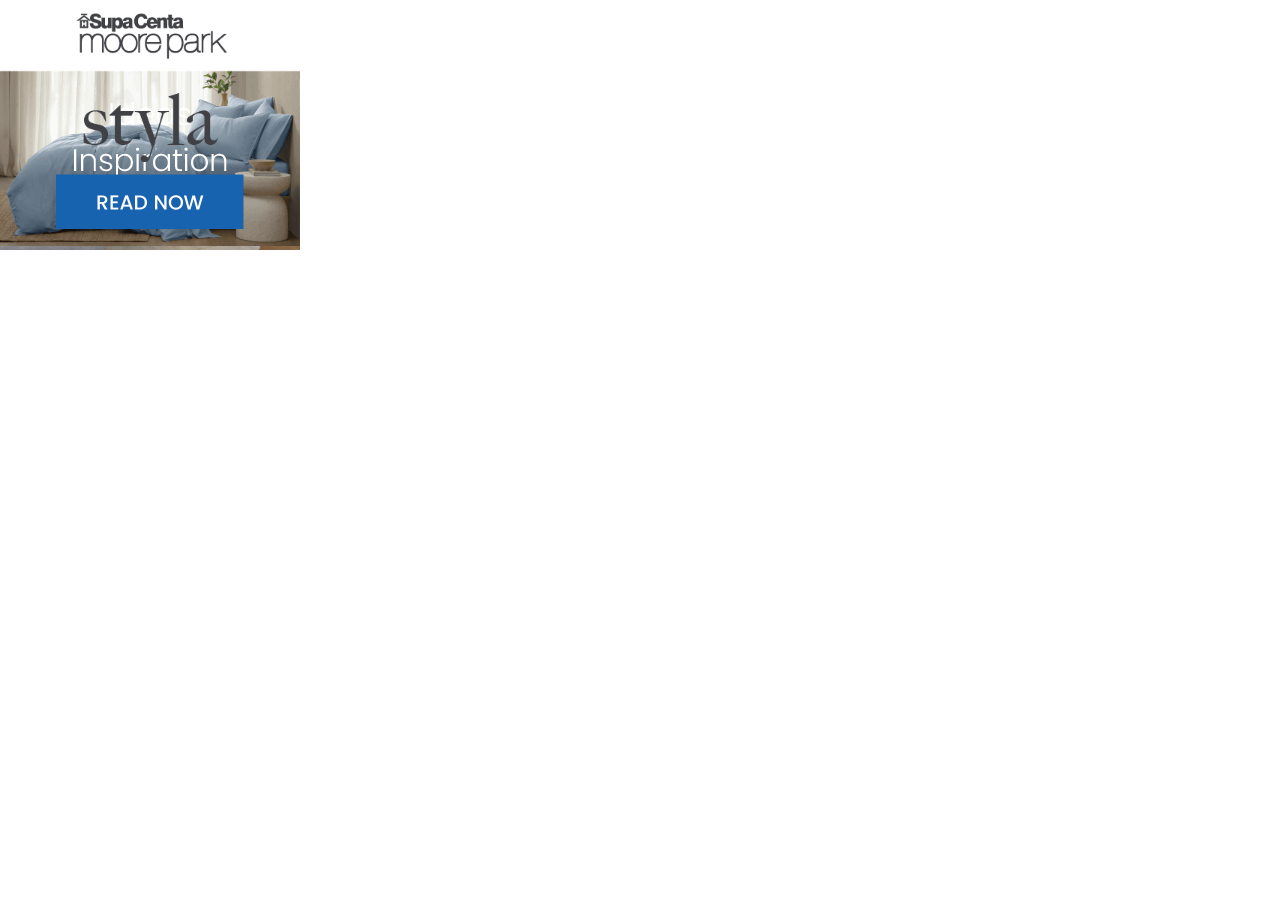
<file: 300x250/index.html>
<!DOCTYPE html>
<html lang="en">
<head>
  <meta charset="UTF-8">
  <meta name="ad.size" content="width=300,height=250" />
  <meta http-equiv="X-UA-Compatible" content="IE=edge">
  <meta name="viewport" content="width=device-width, initial-scale=1.0">
  <title>300x250</title>
  <link href="https://fonts.googleapis.com/css2?family=Poppins:wght@300&display=swap" rel="stylesheet">
  <link href="https://fonts.googleapis.com/css2?family=Prata&display=swap" rel="stylesheet">
  <link rel="stylesheet" href="css/style.css">
  <script src="https://s0.2mdn.net/ads/studio/cached_libs/gsap_3.5.1_min.js"></script>
</head>
<body>
  <div class="app">
    <div id="logo" class="absolute top-0 left-0 w-full h-full logo"></div>
    <div id="line1" class="absolute top-0 left-0 w-full h-full text1">
      Your life,
    </div>
    <div id="line2" class="absolute top-0 left-0 w-full h-full text1">
      your style.
    </div>

    <div id="line3" class="absolute top-0 left-0 w-full h-full text7">
      Interactive Magazine
    </div>
    <div id="line4" class="absolute top-0 left-0 w-full h-full text7">
      Out Now
    </div>
    <div id="line5" class="absolute top-0 left-0 w-full h-full text7">
    </div>
    <div id="txt4" class="absolute top-0 left-0 w-full h-full text4"></div>
    <div id="black-bg" class="absolute top-0 left-0 w-full h-full"></div>
    <div id="image1" class="absolute top-0 right-0 h-full image1"></div>
    <div id="image2" class="absolute top-0 right-0 h-full image2"></div>
    <div id="txt3" class="absolute top-0 left-0 w-full h-full text3"></div>
    <div id="txt5" class="absolute top-0 left-0 w-full h-full text5"></div>
    <div id="cta" class="absolute top-0 left-0 w-full h-full"></div>
  </div>

  <script>
		document.querySelector('.app').addEventListener("click", () => {
      window.open("", "_blank");
    });
		
    gsap.timeline()
      .from("#logo", {opacity:0, y:-250, duration:0.5},"<")
      .from("#line1", { duration:0}, "<")
      .from("#line2", { duration:0}, "+=1")
      .to("#line1, #line2", {opacity:0, scale:1, ease:"back", duration:0.5},"+=1")
      .from("#line3", { duration:0}, "<")
      .from("#line4", { duration:0}, "+=0.25")
      .from("#line5", { duration:0}, "<")
      .from("#txt4", {opacity:0, duration:1}, "<")
      .to("#txt4, #line3, #line4, #line5", {opacity:0, scale:1, ease:"back", duration:0.5},"+=1.5")

      .from("#image1", {opacity:0, scale:1, y:-250, ease:"in", duration:0.5}, "<")
      .to("#image1", {opacity:0, duration: 2, ease: "in"},"+=1.5")

      .from("#image2", {opacity:0, scale:1, ease:"in", duration:0.5},"<")
      .to("#image2", {opacity:0}, "+=1.5")

      .from("#black-bg", {opacity:0, y:-250, duration:0.75}, "-=0.5")
      .from("#txt3", {opacity:0, duration:1}, "<")
      .to("#txt3, #black-bg", {opacity:0, scale:1.2, ease:"back", duration:0.7},"+=1.5")

      .from("#txt5", {opacity:0, scale:1, y:-250, duration:0.75}, "<")
      .from("#cta", {opacity:0, scale:0.9, duration:1});

  </script>
</body>
</html>
</file>
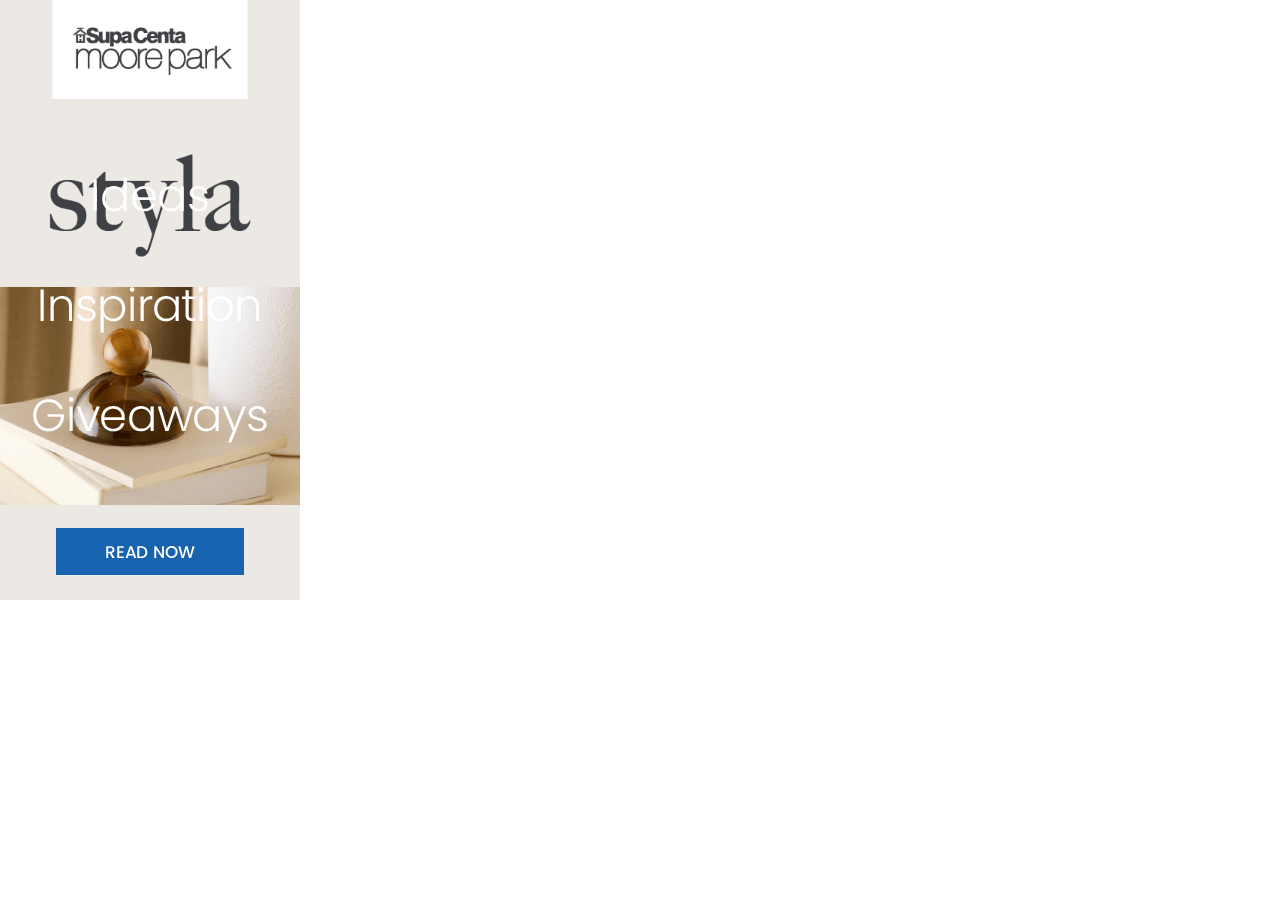
<file: 300x600/index.html>
<!DOCTYPE html>
<html lang="en">
<head>
  <meta charset="UTF-8">
  <meta name="ad.size" content="width=300,height=600" />
  <meta http-equiv="X-UA-Compatible" content="IE=edge">
  <meta name="viewport" content="width=device-width, initial-scale=1.0">
  <title>300x600</title>
  <link href="https://fonts.googleapis.com/css2?family=Poppins:wght@300;500&display=swap" rel="stylesheet">
  <link href="https://fonts.googleapis.com/css2?family=Prata&display=swap" rel="stylesheet">
  <link rel="stylesheet" href="css/style.css">
  <script src="https://s0.2mdn.net/ads/studio/cached_libs/gsap_3.5.1_min.js"></script>
</head>
<body>
  <div class="app">
    <div id="logo" class="absolute top-0 left-0 w-full h-full logo"></div>
    <div id="line1" class="absolute top-0 left-0 w-full h-full text1">
      Your life,
    </div>
    <div id="line2" class="absolute top-0 left-0 w-full h-full text1">
      your style.
    </div>
    <div id="image1" class="absolute top-0 right-0 h-full image1"></div>
    <div id="image2" class="absolute top-0 right-0 h-full image2"></div>
    <div id="txt2" class="absolute top-0 left-0 w-full h-full text2">
      <span>Curated</span> 
      <span>for</span> 
      <span>living.</span>
    </div>
    <div id="txt5" class="absolute top-0 left-0 w-full h-full text5"></div>
    <div id="line3" class="absolute top-0 left-0 w-full h-full text7">
      Interactive
    </div>
    <div id="line4" class="absolute top-0 left-0 w-full h-full text7">
      Magazine
    </div>
    <div id="line5" class="absolute top-0 left-0 w-full h-full text7">
      Out Now
    </div>
    <div id="line6" class="absolute top-0 left-0 w-full h-full text7">
    </div>
    <div id="txt4" class="absolute top-0 left-0 w-full h-full text4"></div>
    <div id="txt3" class="absolute top-0 left-0 w-full h-full text3"></div>
    <div id="blue-bg" class="absolute top-0 left-0 w-full h-full"></div>
    <div id="image3" class="absolute top-0 right-0 h-full image3"></div>
    <div id="txt6" class="absolute top-0 left-0 w-full h-full text6"></div>
    <div id="cta" class="absolute top-0 left-0 w-full h-full"></div>
  </div>

  <script>
    document.querySelector('.app').addEventListener("click", () => {
      window.open("", "_blank");
    });
    
    gsap.timeline()
    .from("#logo", {opacity:0, y:-250, duration:0.5})
      .from("#line1", { duration:0}, "<")
      .from("#line2", { duration:0}, "+=0.25")
      .from("#image1", {opacity:0,x:-250, duration:0.5}, "<")
      .from("#txt2", { duration:0}, "-=0.5")
      .to("#image1", {opacity:0, duration: 0.5, ease: "in"},"+=1.5")

      .from("#image2", {opacity:0, scale:1, duration:0.25}, "<")
      .to("#image2, #line1, #line2, #txt2", {opacity:0, scale:1, ease:"back", duration:0.7}, "+=2")

      .from("#txt4", {opacity:0, duration:1}, "<")
      .from("#line3", { duration:0}, "<")
      .from("#line4", { duration:0}, "+=0.25")
      .from("#line5", { duration:0}, "<")
      .from("#line6", { duration:0}, "<")
      .from("#txt5", {opacity:0, duration:1}, "<")
      .to("#txt4, #txt5, #line3, #line4, #line5, #line6", {opacity:0, scale:1, ease:"back", duration:0.7},"+=1.5")

      .from("#blue-bg", {opacity:0, y:-450, duration:0.5}, "-=0.5")
      .from("#txt3", {opacity:0, duration:1}, "<")
      .to("#blue-bg, #txt3", {opacity:0, scale:1, ease:"back", duration:0.7},"+=1.5")

      .from("#txt6", {opacity:0, duration:0.25}, "<")
      .from("#image3", {opacity:0, scale:1, x:-250, duration:0.25}, "<")
      .from("#cta", {opacity:0, scale:0.9, duration:1}, "<");
  </script>
</body>
</html>
</file>
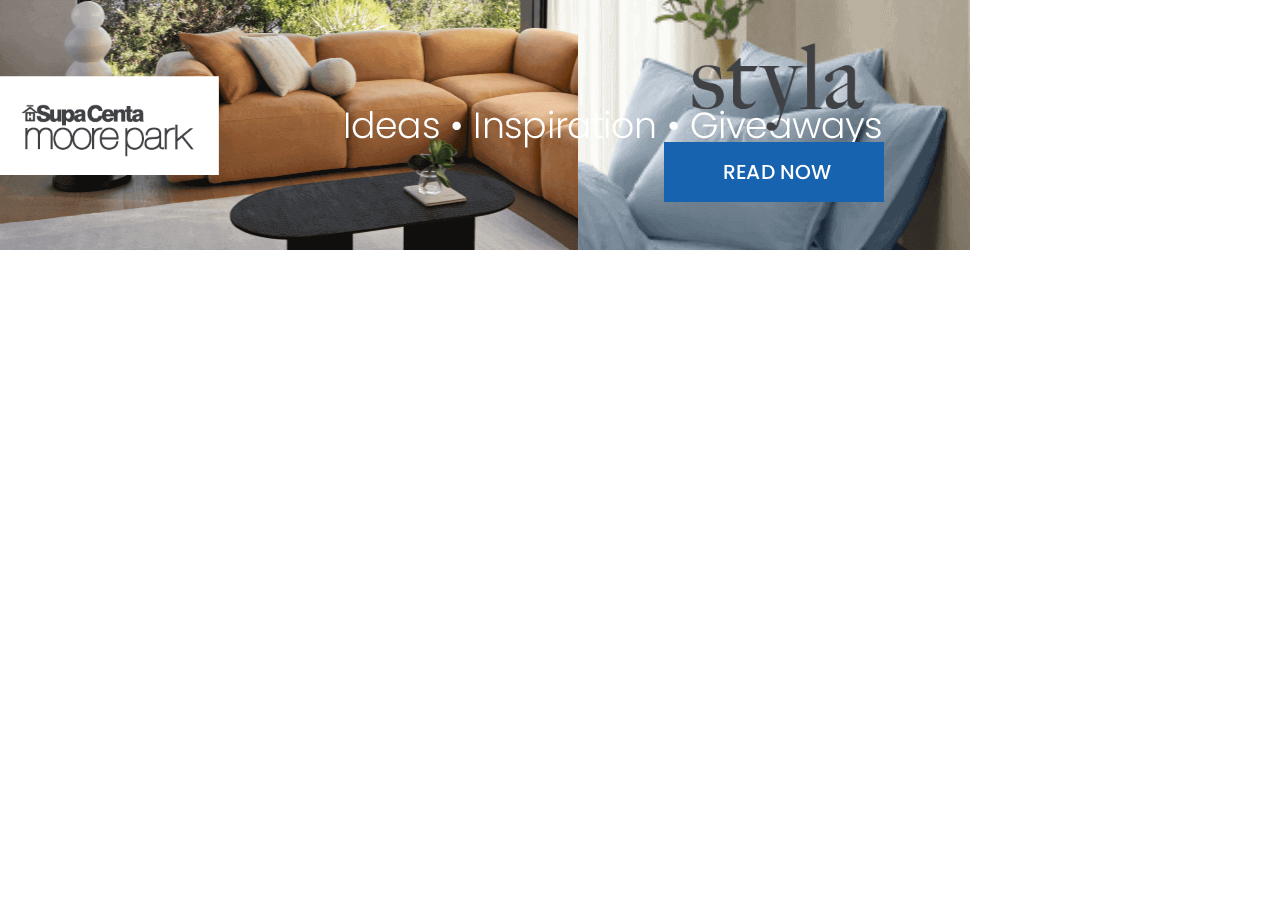
<file: 970x250/index.html>
<!DOCTYPE html>
<html lang="en">
<head>
  <meta charset="UTF-8">
  <meta name="ad.size" content="width=970,height=250" />
  <meta http-equiv="X-UA-Compatible" content="IE=edge">
  <meta name="viewport" content="width=device-width, initial-scale=1.0">
  <title>970x250</title>
  <link href="https://fonts.googleapis.com/css2?family=Poppins:wght@300&display=swap" rel="stylesheet"> 
  <link href="https://fonts.googleapis.com/css2?family=Prata&display=swap" rel="stylesheet">
  <link rel="stylesheet" href="css/style.css">
  <script src="https://s0.2mdn.net/ads/studio/cached_libs/gsap_3.5.1_min.js"></script>
</head>
<body>
  <div class="app">
    <div id="logo" class="absolute top-0 left-0 w-full h-full logo"></div>
    <div id="txt1" class="absolute top-0 left-0 w-full h-full text1">Your life, your style.</div>
    <div id="txt4" class="absolute top-0 left-0 w-full h-full text4"></div>
    <div id="txt5" class="absolute top-0 left-0 w-full h-full text5"></div>
    <div id="line3" class="absolute top-0 left-0 w-full h-full text7">
      Interactive Magazine Out Now
    </div>
    <div id="line4" class="absolute top-0 left-0 w-full h-full text7">
    </div>
    <div id="black-bg" class="absolute top-0 left-0 w-full h-full"></div>
    <div id="image1" class="absolute top-0 right-0 h-full image1"></div>
    <div id="image2" class="absolute top-0 right-0 h-full image2"></div>
    <div id="image3" class="absolute top-0 right-0 h-full image3"></div>
    <div id="txt3" class="absolute top-0 left-0 w-full h-full text3"></div>
    <div id="txt6" class="absolute top-0 left-0 w-full h-full text6"></div>
    <div id="cta" class="absolute top-0 left-0 w-full h-full"></div>
  </div>

  <script>
    document.querySelector('.app').addEventListener("click", () => {
      window.open("", "_blank");
    });

    gsap.timeline()
    .from("#logo", {opacity:0, scale:1, y:-250, duration:0.5}, "<")
      .from("#txt1", { duration:0}, "<")
      .to("#txt1", {opacity:0, scale:1, ease:"in", duration:0.5},"+=1.25")

      .from("#txt5", {opacity:0, duration:0.5}, "<")
      .from("#line3", { duration:0}, "<")
      .from("#line4", { duration:0}, "<")
      .from("#txt4", {opacity:0, duration:0.5}, "+=0.5")
      .to("#line3, #line4, #txt4, #txt5", {opacity:0, scale:1, ease:"in", duration:0.5},"+=1.5")

      .from("#image1", {opacity:0, scale:1, duration:0.25}, "<")
      .to("#image1", {opacity:0, scale:1}, "+=1.5")

      .from("#image2", {opacity:0, scale:1, duration:0.25}, "<")
      .to("#image2", {opacity:0, scale:1}, "+=1.5")

      .from("#black-bg", {y:-250, duration:0.75}, "-=0.5")
      .from("#txt3", {opacity:0, duration:0.5}, "<")
      .to("#black-bg, #txt3", {opacity:0, scale:1.2, ease:"back", duration:0.7},"+=1")

      .from("#image3", {opacity:0, scale:1, duration:0.5}, "<")
      .from("#txt6", {opacity:0, duration:0.5}, "<")
      .from("#cta", {opacity:0, scale:0.8, duration:1}, "<")

  </script>
</body>
</html>
</file>
<file: 300x250/css/style.css>
.app {
  position: absolute;
  top: 0;
  left: 0;
  width: 300px;
  height: 250px;
  background: #edeae5;
  overflow: hidden;
  -webkit-transition: all 0.5s ease-in-out;
  -moz-transition: all 0.5s ease-in-out;
  transition: all 0.5s ease-in-out;
  cursor: pointer;
}

.absolute {
  position: absolute;
}

.top-0 {
  top: 0;
}

.bottom-0 {
  bottom: 0;
}

.left-0 {
  left: 0;
}

.w-full {
  width: 100%;
}

.h-full {
  height: 100%;
}

#logo {
  background: url('../img/logo_2x.png') center no-repeat;
  background-size: 100% 100%;
  z-index: 2;
}
#line1{
  padding-top: 110px;
  left: 19%;
  animation: type 0.75s steps(60, end); 
  animation-fill-mode: forwards; 
}
#line2{
  padding-top: 160px;
  left: 14%;
  animation: type 0.75s steps(60, end); 
  animation-delay: 0.75s;
  animation-fill-mode: forwards; 
}
#line3{
  padding-top: 80px;
  left: 4%;
  animation: type 0.75s steps(60, end); 
  animation-delay: 3s;
  animation-fill-mode: forwards; 
}
#line4{
  padding-top: 112px;
  left: 30%;
  animation: type 0.75s steps(60, end); 
  animation-delay: 3.25s;
  animation-fill-mode: forwards; 
}
#line5{
  border-bottom: 1px solid #404145;
  padding-top: 170px;
  left: 6%;
  height: 1px;
  width: 260px;
  animation: type 0.75s steps(60, end); 
  animation-delay: 3.5s;
  animation-fill-mode: forwards; 
}
.text7 {
  position: absolute;
  line-height: 54px;
  color: #404145;  
  font-family: 'Poppins', sans-serif;
  font-size: 26px;
  white-space: nowrap;
  overflow: hidden;
  width: 100%;
  visibility: hidden;
  width: 100%;
  animation: type 1s steps(60, end); 
  animation-fill-mode: forwards; 
}
.image1 {
  background: url('../img/image1_2x.png') center no-repeat;
  background-size: 100% 100%;
  height: 250px;
  width: 300px;
}
.image2 {
  background: url('../img/image2_2x.png') center no-repeat;
  background-size: 100% 100%;
  height: 250px;
  width: 300px;
}
.text1 {
  line-height: 54px;
  color: #404145;
  font-family: 'Prata', serif;
  font-size: 44px;
  white-space: nowrap;
  overflow: hidden;
  width: 100%;
  visibility: hidden;
  animation: type 1s steps(60, end); 
  animation-fill-mode: forwards; 
}

#txt3 {
  background: url('../img/txt3_2x.png') center no-repeat;
  background-size: 100% 100%;
}
#txt4 {
  background: url('../img/txt4_2x.png') center no-repeat;
  background-size: 100% 100%;
}
#txt5 {
  background: url('../img/txt6_2x.png') center no-repeat;
  background-size: 100% 100%;
}
@keyframes type{ 
  from { width: 0px;visibility: visible;opacity: 0.2; } 
  to{visibility: visible;}
}
#cta{
  background: url('../img/cta_2x.png') center no-repeat;
  background-size: 100% 100%;
  z-index: 3;
}
#black-bg{
  background: #1763af;
}
</file>
<file: 300x600/css/style.css>
.app {
  position: absolute;
  top: 0;
  left: 0;
  width: 300px;
  height: 600px;
  background: #edeae5;
  overflow: hidden;
  -webkit-transition: all 0.5s ease-in-out;
  -moz-transition: all 0.5s ease-in-out;
  transition: all 0.5s ease-in-out;
  cursor: pointer;
}

.absolute {
  position: absolute;
}

.top-0 {
  top: 0;
}

.bottom-0 {
  bottom: 0;
}

.left-0 {
  left: 0;
}

.w-full {
  width: 100%;
}

.h-full {
  height: 100%;
}

.logo {
  background: url('../img/logo_2x.png') center no-repeat;
  background-size: 100% 100%;
  z-index:1;
}
#line1{
  padding-top: 128px;
  left: 15%;
  animation: type 0.75s steps(60, end); 
  animation-fill-mode: forwards; 
}
#line2{
  padding-top: 190px;
  left: 10%;
  animation: type 0.75s steps(60, end); 
  animation-delay: 0.75s;
  animation-fill-mode: forwards; 
}
#line3{
  padding-top: 260px;
  left: 13%;
  animation: type 0.75s steps(60, end); 
  animation-delay: 6s;
  animation-fill-mode: forwards; 
}
#line4{
  padding-top: 310px;
  left: 16%;
  animation: type 0.75s steps(60, end); 
  animation-delay: 6.25s;
  animation-fill-mode: forwards; 
}
#line5{
  padding-top: 365px;
  left: 18%;
  animation: type 0.75s steps(60, end); 
  animation-delay: 6.5s;
  animation-fill-mode: forwards; 
}
#line6{
  border-bottom: 1px solid #404145;
  padding-top: 432px;
  left: 14%;
  height: 1px;
  width: 215px;
  animation: type 0.75s steps(60, end); 
  animation-delay: 6.5s;
  animation-fill-mode: forwards; 
}
.text1 {
  line-height: 54px;
  color: #404145;
  font-family: 'Prata', serif;
  padding-top: 130px;
  left: 7%;
  font-size: 50px;
  white-space: nowrap;
  overflow: hidden;
  width: 100%;
  visibility: hidden;
  animation: type 1s steps(60, end); 
  animation-fill-mode: forwards; 
}
@keyframes type{ 
  from { width: 0px;visibility: visible;opacity: 0.2; } 
  to{visibility: visible;}
}
#txt2 {
	display:inline-block;
  color: #404145; 
  font-family: 'Poppins', sans-serif;
  font-weight: 500;
  font-size: 29px;
  white-space: nowrap;
  overflow: hidden;
  width: 100%;
  left: 7%;
  top: 89%;
}
#txt2 span{
  opacity: 0;
  animation: fadeIn 0.75s ease-out forwards;
}
#txt2 span:nth-of-type(1){
  animation-delay: 1s;
}

#txt2 span:nth-of-type(2){
  animation-delay: 1.15s;
} 

#txt2 span:nth-of-type(3){
  animation-delay: 1.25s; 
} 

@keyframes fadeIn{
  
  to{opacity: 1;}
}
#txt3 {
  background: url('../img/txt3_2x.png') center no-repeat;
  background-size: 100% 100%;
  z-index: 9;
}
#txt5 {
  background: url('../img/txt2_2x.png') center no-repeat;
  background-size: 100% 100%;
}
#txt4 {
  background: url('../img/txt4_2x.png') center no-repeat;
  background-size: 100% 100%;
}
#txt6 {
  background: url('../img/txt4_2x.png') center no-repeat;
  background-size: 100% 100%;
}
.image1 {
  background: url('../img/image1_2x.png') center no-repeat;
  background-size: 100% 100%;
  width: 300px;
  height: 600px;
}
.image2 {
  background: url('../img/image2_2x.png') center no-repeat;
  background-size: 100% 100%;
  width: 300px;
  height: 600px;
}
.image3 {
  background: url('../img/image3_2x.png') center no-repeat;
  background-size: 100% 100%;
  width: 300px;
  height: 600px;
}
#cta{
  background: url('../img/cta_2x.png') center no-repeat;
  background-size: 100% 100%;
  z-index: 3;
}
#blue-bg{
  background: #1763af;
}
.text7 {
  position: absolute;
  line-height: 54px;
  color: #404145;  
  font-family: 'Poppins', sans-serif;
  font-weight: 300;
  font-size: 40px;
  white-space: nowrap;
  overflow: hidden;
  width: 100%;
  visibility: hidden;
  width: 100%;
  top: 15px;
  animation: type 1s steps(60, end); 
  animation-fill-mode: forwards; 
}
</file>
<file: 970x250/css/style.css>
.app {
  position: absolute;
  top: 0;
  left: 0;
  width: 970px;
  height: 250px;
  background: #edeae5;
  overflow: hidden;
  -webkit-transition: all 0.5s ease-in-out;
  -moz-transition: all 0.5s ease-in-out;
  transition: all 0.5s ease-in-out;
  cursor: pointer;
}

.absolute {
  position: absolute;
}

.top-0 {
  top: 0;
}

.left-0 {
  left: 0;
}

.right-0 {
  right: 0;
}

.w-full {
  width: 100%;
}

.h-full {
  height: 100%;
}

.logo {
  background: url('../img/logo_2x.png') center no-repeat;
  z-index: 6;
  width: 91%;
  background-size: contain;
}
#line3{
  padding-top: 60px;
  left: 50%;
  animation: type 0.75s steps(60, end); 
  animation-delay: 2.25s;
  animation-fill-mode: forwards; 
}
#line4{
  border-bottom: 1px solid #404145;
  padding-top: 117px;
  left: 50%;
  height: 1px;
  width: 445px;
  animation: type 0.75s steps(60, end); 
  animation-delay: 2s;
  animation-fill-mode: forwards; 
}
.text7 {
  position: absolute;
  line-height: 54px;
  color: #404145;  
  font-family: 'Poppins', sans-serif;
  font-size: 30px;
  white-space: nowrap;
  overflow: hidden;
  width: 100%;
  visibility: hidden;
  width: 100%;
  animation: type 1s steps(60, end); 
  animation-fill-mode: forwards; 
}
.image1 {
  background: url('../img/image1_2x.png') center no-repeat;
  background-size: 100% 100%;
  height: 250px;
  width: 970px;
}
.image2 {
  background: url('../img/image2_2x.png') center no-repeat;
  background-size: 100% 100%;
  height: 250px;
  width: 970px;
}
.image3 {
  background: url('../img/image1_2x.png') center no-repeat;
  height: 250px;
  width: 578px;
  left: 0;
  background-size: cover;
  background-position: 20% 0;
}
.text1 {
  font-family: 'Prata', serif;
  color: #404145;
  padding-top: 65px;
  font-size: 66px;
  white-space: nowrap;
  overflow: hidden;
  width: 100%;
  left: 29%;
  top: 18px;
  visibility: hidden;
  animation: type 1s steps(60, end); 
  animation-fill-mode: forwards; 
}
@keyframes type{ 
  from { width: 0px; visibility: visible; opacity: 0.2; } 
  to{visibility: visible;}
}
#txt3 {
  background: url('../img/txt3_2x.png') center no-repeat;
  background-size: 100% 100%;
}
#txt4 {
  background: url('../img/txt4_2x.png') center no-repeat;
  background-size: 100% 100%;
}
#txt5 {
  background: url('../img/txt5_2x.png') center no-repeat;
  background-size: 100% 100%;
}
#txt6 {
  background: url('../img/txt6_2x.png') center no-repeat;
  background-size: 100% 100%;
}
#cta{
  background: url('../img/cta_2x.png') center no-repeat;
  background-size: 100% 100%;
}
.text{
  color: #404145;
  font-family: 'Poppins', sans-serif;
  font-size: 16px;
  position: absolute;
  bottom: -40px;
  text-align: center;
  width: 100%;
}
#black-bg{
  background: #1763af;
}
</file>
